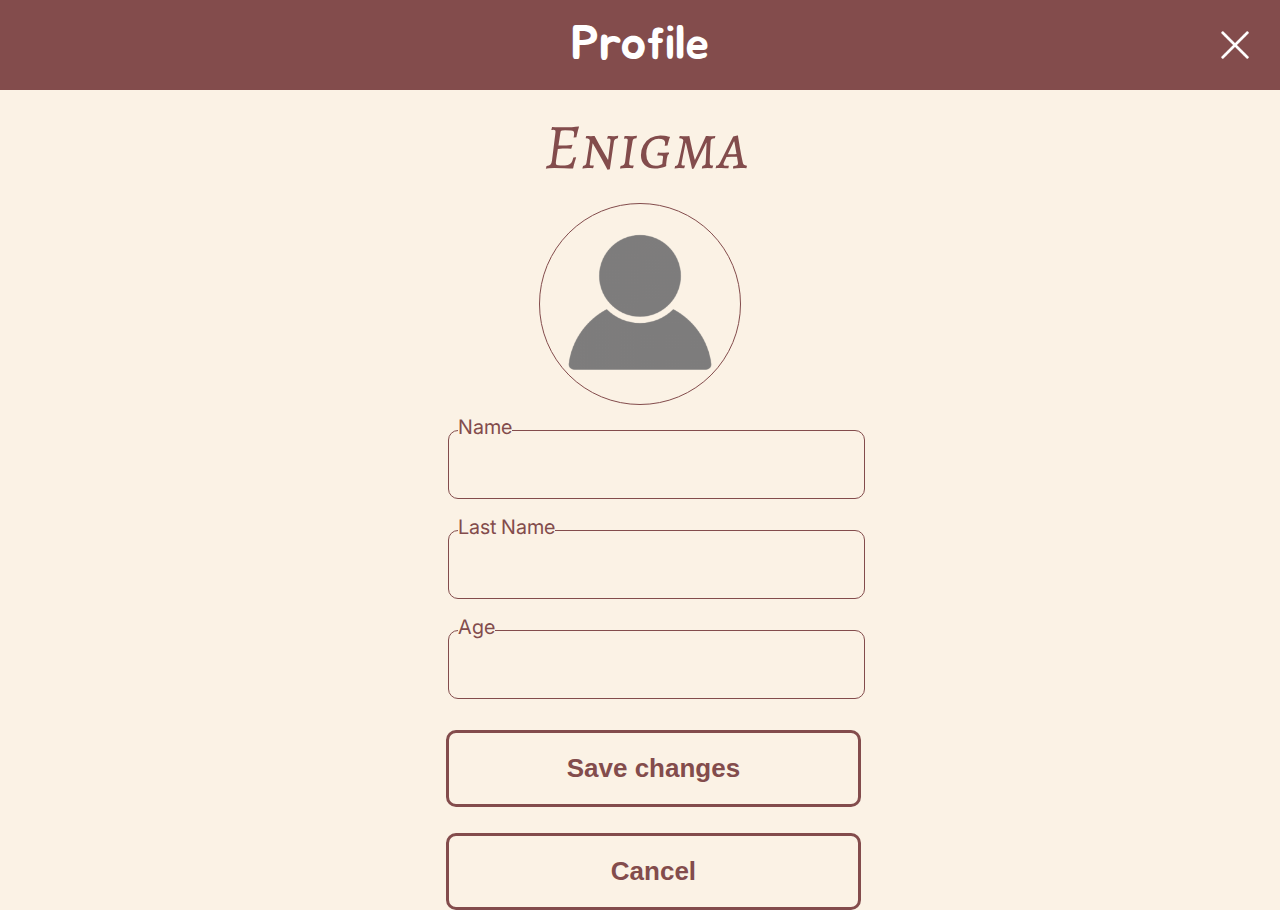
<file: Frontend/editprofile/editprofile.html>
<!DOCTYPE html>
<html lang="en">
<head>
    <meta charset="UTF-8">
    <meta name="viewport" content="width=device-width, initial-scale=1.0">
    <title>Edit profile</title>
    <link rel="preconnect" href="https://fonts.googleapis.com">
    <link rel="preconnect" href="https://fonts.gstatic.com" crossorigin>
    <link href="https://fonts.googleapis.com/css2?family=Inter&display=swap" rel="stylesheet">
    <link rel="preconnect" href="https://fonts.googleapis.com">
    <link rel="preconnect" href="https://fonts.gstatic.com" crossorigin>
    <link href="https://fonts.googleapis.com/css2?family=Jua&display=swap" rel="stylesheet">
    <link rel="preconnect" href="https://fonts.googleapis.com">
    <link rel="preconnect" href="https://fonts.gstatic.com" crossorigin>
    <link href="https://fonts.googleapis.com/css2?family=Alegreya+SC:ital,wght@0,400;0,500;0,700;0,800;0,900;1,400;1,500;1,700;1,800;1,900&display=swap" rel="stylesheet">
    <link rel="stylesheet" href="editprofile.css">
    <link rel="icon" href="../resources/icon.png">
</head>
<body>
    <div class="login_form">
        <div class="login_form_header">
            <div class="spacer"></div>
            <h3>Profile</h3>
            <div class="spacer"></div>
            <a class="crosslink_to_profile" href="../profile/profile.html"></a>
            <img src="../resources/white_cross.png" alt="">
        </div>
        <div class="login_form_bottom">
            <h1 class="logo">Enigma</h1>
            <div class="block_camera">
                <img id="profile_image" class="camera" src="../resources/profiles/profile_placeholder.png" alt="Profile Image">
                <input type="file" id="profile_image_input" style="display: none;">
            </div>
            <div class="user_overflow">
                <p class="user_info1">Name</p>
                <input type="text" class="user_name" id="name">
            </div>
            <div class="user_overflow">
                <p class="user_info1">Last Name</p>
                <input type="text" class="user_name" id="lastname">
            </div>
            <div class="user_overflow">
                <p class="user_info1">Age</p>
                <input type="text" class="user_name" id="age">
            </div>
            <button class="add_favorite_text" onclick="saveChanges()">Save changes</button>
            <button class="add_favorite_text" onclick="cancelChanges()">Cancel</button>
        </div>
    </div>

    <script>
        document.addEventListener('DOMContentLoaded', function() {
            const userId = localStorage.getItem('user_id');
            if (userId) {
                fetch(`/api/users/${userId}`)
                    .then(response => response.json())
                    .then(data => {
                        if (data.error) {
                            console.error('Error:', data.error);
                        } else {
                            document.getElementById('profile_image').src = `../resources/profiles/${data.profile_image}` || '../resources/profile_placeholder.png';
                            document.getElementById('name').value = data.name || '';
                            document.getElementById('lastname').value = data.lastname || '';
                            document.getElementById('age').value = data.age || '';
                        }
                    })
                    .catch(error => console.error('Error:', error));
            } else {
                console.error('User ID not found');
            }

            document.getElementById('profile_image').addEventListener('click', () => {
                document.getElementById('profile_image_input').click();
            });

            document.getElementById('profile_image_input').addEventListener('change', (event) => {
                const file = event.target.files[0];
                if (file) {
                    const reader = new FileReader();
                    reader.onload = function(e) {
                        document.getElementById('profile_image').src = e.target.result;
                    };
                    reader.readAsDataURL(file);
                }
            });
        });

        function saveChanges() {
            const userId = localStorage.getItem('user_id');
            const name = document.getElementById('name').value;
            const lastname = document.getElementById('lastname').value;
            const age = document.getElementById('age').value;
            const profileImage = document.getElementById('profile_image_input').files[0];

            const formData = new FormData();
            formData.append('name', name);
            formData.append('lastname', lastname);
            formData.append('age', age);
            if (profileImage) {
                formData.append('profile_image', profileImage);
            }

            fetch(`/api/users/${userId}`, {
                method: 'PUT',
                body: formData
            })
            .then(response => response.json())
            .then(data => {
                if (data.error) {
                    console.error('Error:', data.error);
                } else {
                    alert('Profile updated successfully');
                    window.location.href = '../profile/profile.html';
                }
            })
            .catch(error => console.error('Error:', error));
        }

        function cancelChanges() {
            window.location.href = '../profile/profile.html';
        }
    </script>
</body>
</html>
</file>
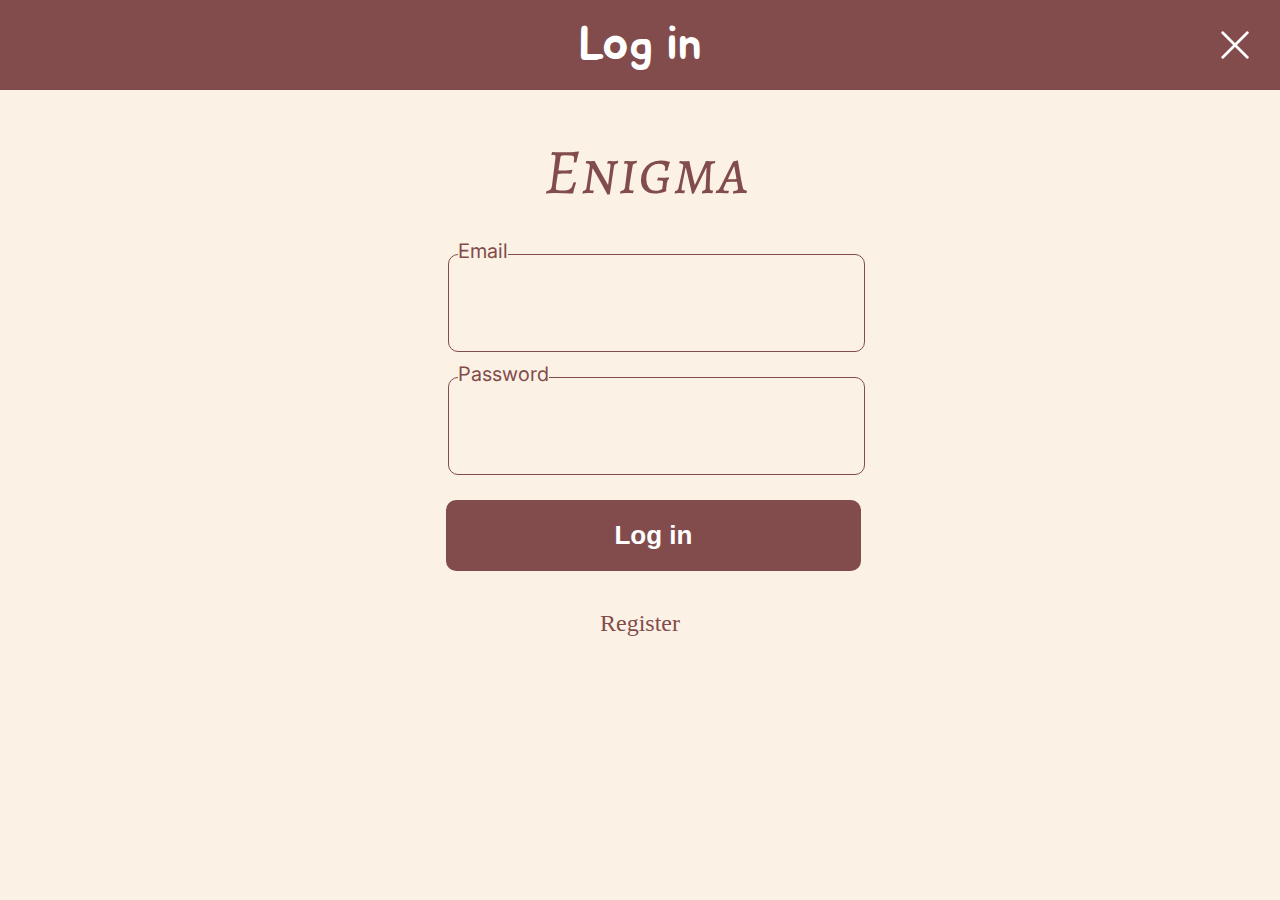
<file: Frontend/login/login.html>
<!DOCTYPE html>
<html lang="en">
<head>
    <meta charset="UTF-8">
    <meta name="viewport" content="width=device-width, initial-scale=1.0">
    <title>Login</title>
    <link rel="preconnect" href="https://fonts.googleapis.com">
    <link rel="preconnect" href="https://fonts.gstatic.com" crossorigin>
    <link href="https://fonts.googleapis.com/css2?family=Inter&display=swap" rel="stylesheet">

    <link rel="preconnect" href="https://fonts.googleapis.com">
    <link rel="preconnect" href="https://fonts.gstatic.com" crossorigin>
    <link href="https://fonts.googleapis.com/css2?family=Jua&display=swap" rel="stylesheet">

    <link rel="preconnect" href="https://fonts.googleapis.com">
    <link rel="preconnect" href="https://fonts.gstatic.com" crossorigin>
    <link href="https://fonts.googleapis.com/css2?family=Alegreya+SC:ital,wght@0,400;0,500;0,700;0,800;0,900;1,400;1,500;1,700;1,800;1,900&display=swap" rel="stylesheet">
    <link rel="stylesheet" href="login.css">
    <link rel="icon" href="../resources/icon.png">
</head>
<body>
    <div class="login_form">
        <div class="login_form_header">
            <div class="spacer"></div>
            <h3>Log in</h3>
            <div class="spacer"></div>
            <a class="crosslink_to_main" href="../homepage/main.html"></a>
            <img src="../resources/white_cross.png" alt="">
        </div>
        <div class="login_form_bottom">
            <h1 class="logo">Enigma</h1>
            <div class="user_overflow">
                <p class="user_info1">Email</p>
                <input type="email" class="user_name" id="email">
            </div>
            <div class="user_overflow">
                <p class="user_info1">Password</p>
                <input type="password" class="user_name" id="password">
            </div>
            <p id="login_error" class="error_message" style="color: red;"></p>
            <button class="add_favorite_text" onclick="loginUser()">Log in</button>
            <a href="../register/register.html">Register</a>
        </div>
    </div>

    <script>
    function loginUser() {
        const email = document.getElementById('email').value;
        const password = document.getElementById('password').value;

        fetch('/api/login', {
            method: 'POST',
            headers: {
                'Content-Type': 'application/json'
            },
            body: JSON.stringify({ email, password })
        })
        .then(response => response.json())
        .then(data => {
            if (data.error) {
                document.getElementById('login_error').innerText = 'Error: ' + data.error;
            } else {
                document.getElementById('login_error').innerText = '';
                alert('Success: ' + data.message);
                localStorage.setItem('user_id', data.user_id); // Store the user ID
                window.location.href = '../homepage/main.html';
            }
        })
        .catch(error => {
            document.getElementById('login_error').innerText = 'Error: ' + error;
            console.error('Error:', error);
        });
    }
</script>


</body>
</html>
</file>
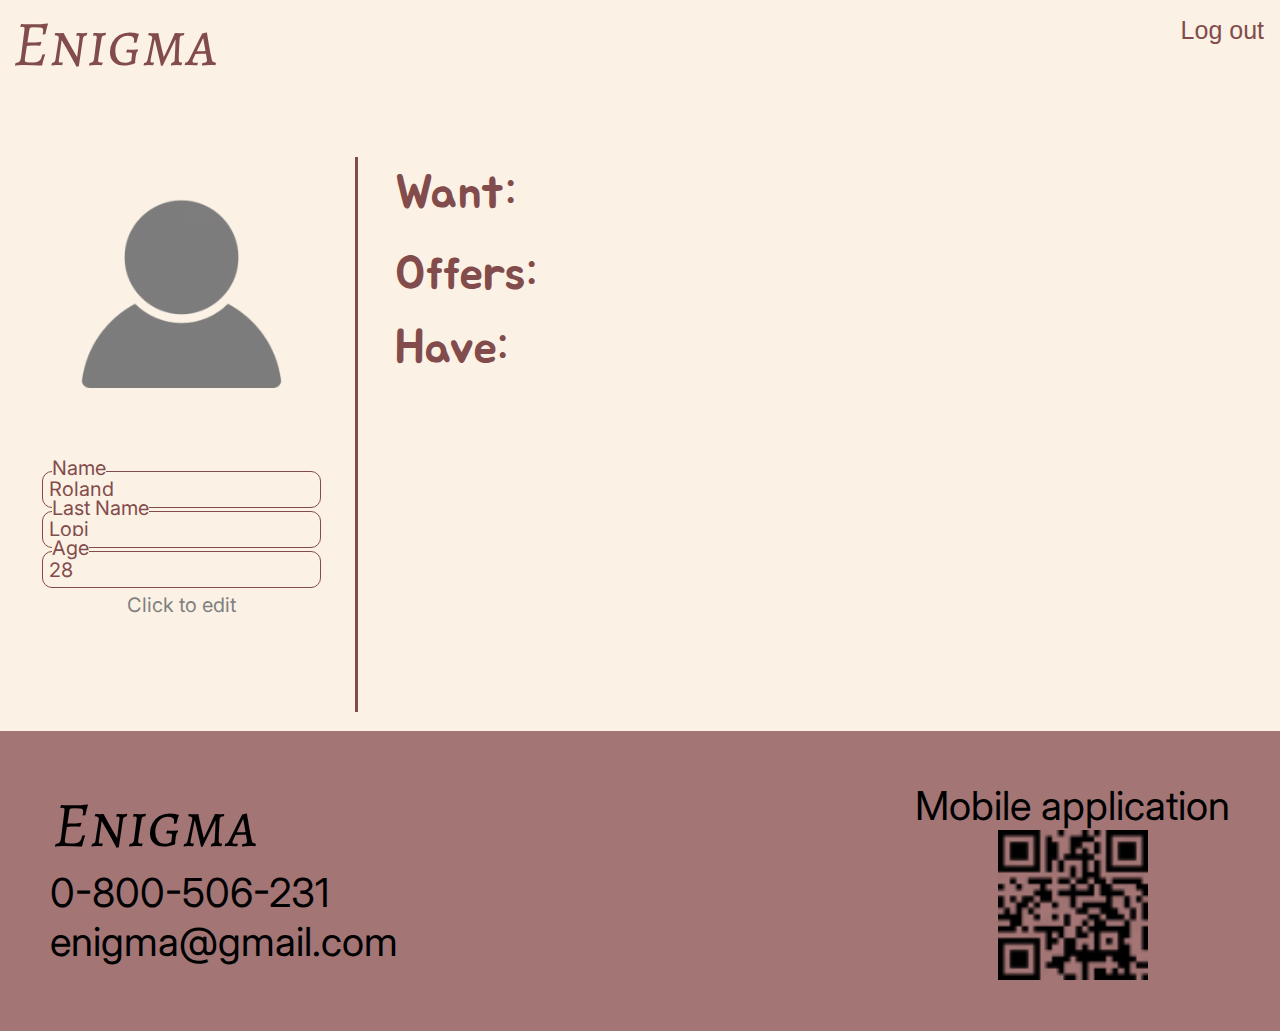
<file: Frontend/profile/profile.html>
<!DOCTYPE html>
<html lang="en">
<head>
    <meta charset="UTF-8">
    <meta name="viewport" content="width=device-width, initial-scale=1.0">
    <title>Profile</title>
    <link rel="preconnect" href="https://fonts.googleapis.com">
    <link rel="preconnect" href="https://fonts.gstatic.com" crossorigin>
    <link href="https://fonts.googleapis.com/css2?family=Inter&display=swap" rel="stylesheet">
    <link rel="preconnect" href="https://fonts.googleapis.com">
    <link rel="preconnect" href="https://fonts.gstatic.com" crossorigin>
    <link href="https://fonts.googleapis.com/css2?family=Jua&display=swap" rel="stylesheet">
    <link rel="preconnect" href="https://fonts.googleapis.com">
    <link rel="preconnect" href="https://fonts.gstatic.com" crossorigin>
    <link href="https://fonts.googleapis.com/css2?family=Alegreya+SC:ital,wght@0,400;0,500;0,700;0,800;0,900;1,400;1,500;1,700;1,800&display=swap" rel="stylesheet">
    <link rel="stylesheet" href="profile.css">
    <link rel="icon" href="../resources/icon.png">
</head>
<body class="container">
    <header class="blockheader">
        <a class="crosslink_to_main" href="../homepage/main.html"></a>
        <h1 class="logo">Enigma</h1>
        <div class="header_profile">
            <div class="header_profile_imges">
                <button class="logout_button" onclick="logoutUser()">Log out</button>
            </div>
        </div>
    </header>
    <div class="block_left">
        <img id="profile_image" src="../resources/profiles/profile_placeholder.png" alt="">
        <div class="user_overflow">
            <p class="user_info1">Name</p>
            <p class="user_name" id="profile_name">Roland</p>
        </div>
        <div class="user_overflow">
            <p class="user_info1">Last Name</p>
            <p class="user_name" id="profile_lastname">Lopi</p>
        </div>
        <div class="user_overflow">
            <p class="user_info1">Age</p>
            <p class="user_name" id="profile_age">28</p>
        </div>
        <div class="edit_button">
            <button>
                <a href="../editprofile/editprofile.html">
                    Click to edit
                </a>
            </button>
        </div>
    </div>
    <div class="block_right">
        <h3>Want:</h3>
        <div id="user_favorites" class="books_container"></div>
        <h3>Offers:</h3>
        <div id="user_offers" class="trades"></div>
        <h3>Have:</h3>
        <div id="user_books" class="books_container"></div>
    </div>
    <footer class="blockfooter">
        <div class="info">
            <h1 class="logo">Enigma</h1>
            <p>0-800-506-231</p>
            <p>enigma@gmail.com</p>
        </div>
        <div class="app">
            <p>Mobile application</p>
            <img src="../resources/QR-code.png" alt="">
        </div>
    </footer>
    <script>
        document.addEventListener('DOMContentLoaded', function() {
            const userId = localStorage.getItem('user_id');
            if (userId) {
                fetch(`/api/users/${userId}`)
                    .then(response => response.json())
                    .then(user => {
                        if (user.error) {
                            console.error('Error:', user.error);
                        } else {
                            console.log('User:', user);
                            document.getElementById('profile_image').src = `../resources/profiles/${user.profile_image}`;
                            document.getElementById('profile_name').innerText = user.name || '';
                            document.getElementById('profile_lastname').innerText = user.lastname || '';
                            document.getElementById('profile_age').innerText = user.age || '';
                        }
                    })
                    .catch(error => console.error('Error:', error));

                fetch(`/api/users/${userId}/library`)
                    .then(response => response.json())
                    .then(books => {
                        console.log('Books:', books);
                        const userBooksDiv = document.getElementById('user_books');
                        books.forEach(book => {
                            const bookDiv = document.createElement('div');
                            bookDiv.className = 'book_item';
                            bookDiv.innerHTML = `
                                <img class="book_img" src="../resources/books/${book.logo}" alt="${book.title}" onclick="redirectToBookPage(${book.book_id})">
                                <p>${book.title}</p>
                                <p>${book.author}</p>
                            `;
                            userBooksDiv.appendChild(bookDiv);
                        });
                    })
                    .catch(error => console.error('Error:', error));

                fetch(`/api/users/${userId}/favorites`)
                    .then(response => response.json())
                    .then(favorites => {
                        console.log('Favorites:', favorites);
                        const userFavoritesDiv = document.getElementById('user_favorites');
                        favorites.forEach(book => {
                            const bookDiv = document.createElement('div');
                            bookDiv.className = 'book_item';
                            bookDiv.innerHTML = `
                                <img class="book_img" src="../resources/books/${book.logo}" alt="${book.title}" onclick="redirectToBookPage(${book.book_id})">
                                <p>${book.title}</p>
                                <p>${book.author}</p>
                            `;
                            userFavoritesDiv.appendChild(bookDiv);
                        });
                    })
                    .catch(error => console.error('Error:', error));

                fetch(`/api/users/${userId}/active_offers`)
                    .then(response => response.json())
                    .then(offers => {
                        console.log('Offers:', offers);
                        const userOffersDiv = document.getElementById('user_offers');
                        offers.forEach(offer => {
                            const offerDiv = document.createElement('div');
                            offerDiv.className = 'trade';
                            offerDiv.innerHTML = `
                                <div class="trader">
                                <div class="trader_left">
                                    <img class="profile_img" src="/resources/profiles/${offer.user_profile_image}" alt="">
                                    <p class="trader_p">${offer.user_name}</p>
                                </div>
                                ${offer.user_id_offer === parseInt(userId) ? `<button class="close-trade" exchange_id="${offer.exchange_id}">cancel trade</button>` : ''}
                                ${(offer.user_id_offer === parseInt(userId) && offer.user_id_reply) ? `<button class="accept-trade" exchange_id="${offer.exchange_id}">accept trade</button>` : ''}
                                ${offer.user_id_reply ?
                                `<div class="trader_left">
                                    <img class="profile_img" src="/resources/profiles/${offer.user_profile_image_reply}" alt="">
                                    <p class="trader_p">${offer.user_name_reply}</p>
                                </div>` : ``}
                            </div>
                            <div class="trade_book">
                                <img class="book" src="/resources/books/${offer.book_offered_logo}" alt="" onclick="redirectToBookPage(${offer.book_id_offer})">
                                <div class="trade_bookdescription">
                                    <div>
                                        <p>"${offer.book_offered_title}"</p>
                                        <p>${offer.book_offered_author}</p>
                                    </div>
                                        <p>${offer.comment_offer}</p>
                                </div>
                                <img class="trade_arrow" src="/resources/arrow_trade.png" alt="">
                                <div class="trade_book_choose">
                                  ${offer.user_id_reply ?
                                    `<img class="book" src="/resources/books/${offer.book_reply_logo}" alt="" onclick="redirectToBookPage(${offer.book_id_offer})">
                                      <div class="trade_bookdescription">
                                        <div>
                                          <p>"${offer.book_reply_title}"</p>
                                          <p>${offer.book_reply_author}</p>
                                        </div>
                                        <p>${offer.comment_reply}</p>
                                      </div>` :
                                    (offer.user_id_offer === parseInt(userId) ? `<p>Waiting on response</p>` :
                                      `<a class="crosslink_to_chooseboook" href="../choosebook/choosebook.html"></a>
                                      <img class="trade_book_choose_magnyfyingglass" src="../resources/magnyfying_glass.png" alt="">
                                      <p>Choose your book</p>`
                                    )
                                  }
                                </div>
                        `;
                            userOffersDiv.appendChild(offerDiv);
                        });

                        document.querySelectorAll('.close-trade').forEach(button => {
                            button.addEventListener('click', function() {
                                const tradeId = this.getAttribute('exchange_id');
                                fetch(`/api/trades/${tradeId}`, {
                                    method: 'DELETE',
                                    headers: {
                                        'Content-Type': 'application/json'
                                    }
                                })
                                .then(response => response.json())
                                .then(data => {
                                    if (data.success) {
                                        this.closest('.trade').remove();
                                    } else {
                                        console.error('Error:', data.error);
                                    }
                                })
                                .catch(error => console.error('Error:', error));
                            });
                        });

                        // Add event listener for accept-trade button
                        document.querySelectorAll('.accept-trade').forEach(button => {
                            button.addEventListener('click', function() {
                                const tradeId = this.getAttribute('exchange_id');
                                fetch(`/api/trades/${tradeId}/accept`, {
                                    method: 'POST',
                                    headers: {
                                        'Content-Type': 'application/json'
                                    }
                                })
                                .then(response => response.json())
                                .then(data => {
                                    if (data.success) {
                                        alert('Trade accepted and books swapped successfully.');
                                        location.reload();  // Reload the page to reflect changes
                                    } else {
                                        console.error('Error:', data.error);
                                        alert(`Error: ${data.error}`);
                                    }
                                })
                                .catch(error => console.error('Error:', error));
                            });
                        });
                    })
                    .catch(error => console.error('Error:', error));

            } else {
                console.error('User ID not found');
            }
        });

        function redirectToBookPage(bookId) {
            window.location.href = `/bookpage/bookpage.html?book_id=${bookId}`;
        }

        function redirectToBookPage(bookId) {
            window.location.href = `/bookpage/bookpage.html?book_id=${bookId}`;
        }

        function logoutUser() {
            fetch('/api/logout', {
                method: 'POST',
                headers: {
                    'Content-Type': 'application/json'
                }
            })
            .then(response => response.json())
            .then(data => {
                alert(data.message);
                localStorage.removeItem('user_id');
                window.location.href = '../login/login.html';
            })
            .catch(error => console.error('Error:', error));
        }
    </script>
</body>
</html>
</file>
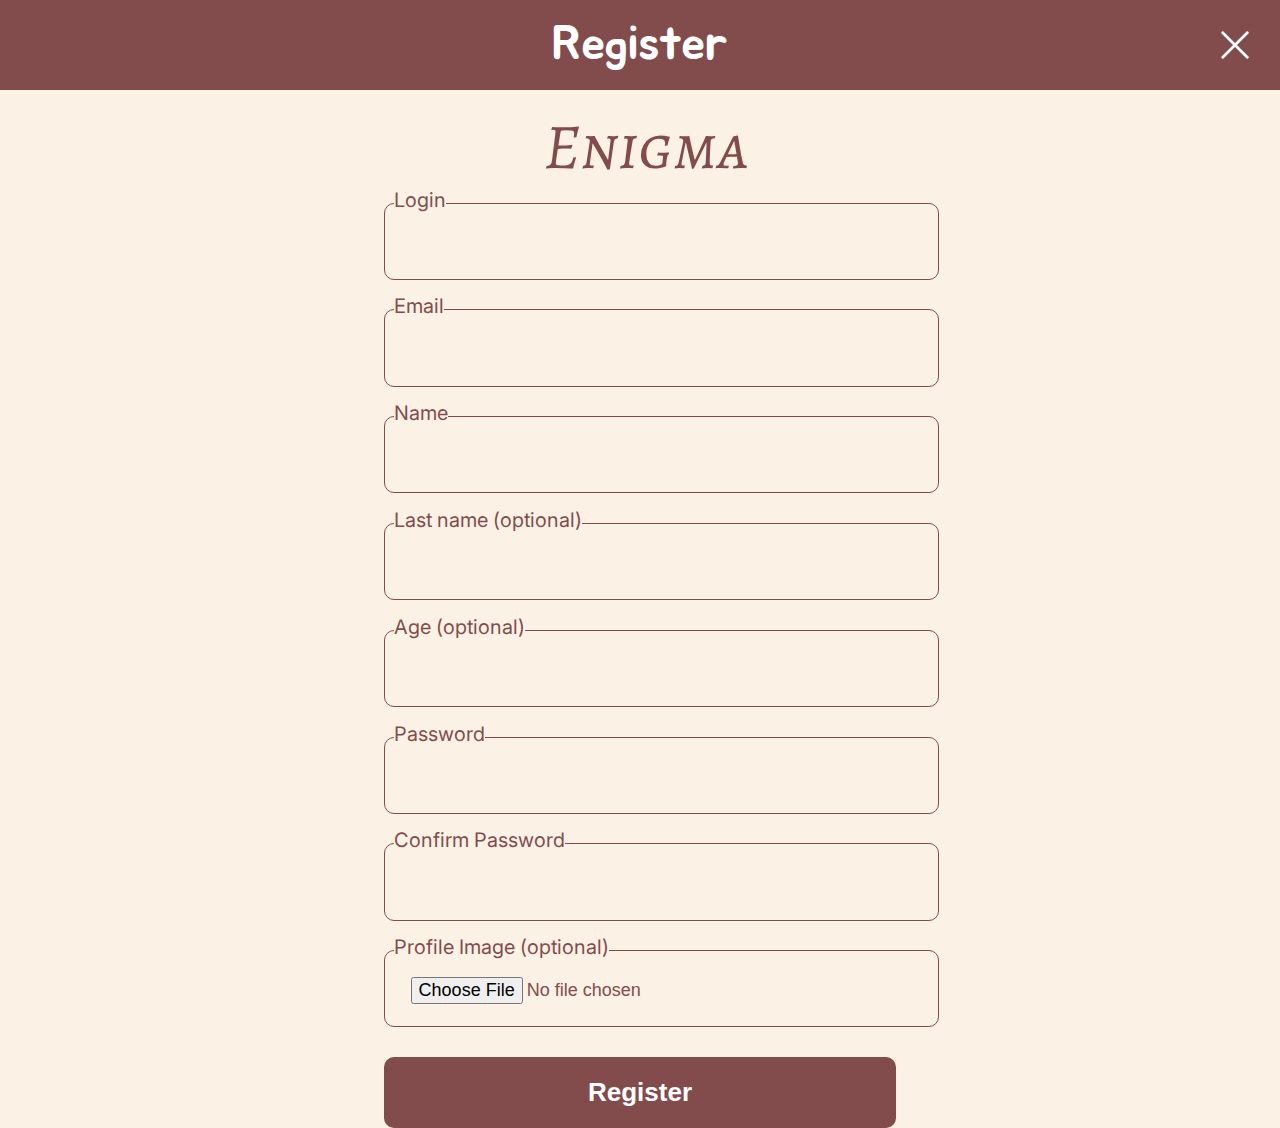
<file: Frontend/register/register.html>
<!DOCTYPE html>
<html lang="en">
<head>
    <meta charset="UTF-8">
    <meta name="viewport" content="width=device-width, initial-scale=1.0">
    <title>Register</title>
    <link rel="preconnect" href="https://fonts.googleapis.com">
    <link rel="preconnect" href="https://fonts.gstatic.com" crossorigin>
    <link href="https://fonts.googleapis.com/css2?family=Inter&display=swap" rel="stylesheet">

    <link rel="preconnect" href="https://fonts.googleapis.com">
    <link rel="preconnect" href="https://fonts.gstatic.com" crossorigin>
    <link href="https://fonts.googleapis.com/css2?family=Jua&display=swap" rel="stylesheet">

    <link rel="preconnect" href="https://fonts.googleapis.com">
    <link rel="preconnect" href="https://fonts.gstatic.com" crossorigin>
    <link href="https://fonts.googleapis.com/css2?family=Alegreya+SC:ital,wght@0,400;0,500;0,700;0,800;0,900;1,400;1,500;1,700;1,800;1,900&display=swap" rel="stylesheet">
    <link rel="stylesheet" href="register.css">
    <link rel="icon" href="../resources/icon.png">
</head>
<body>
    <div class="login_form">
        <div class="login_form_header">
            <div class="spacer"></div>
            <h3>Register</h3>
            <div class="spacer"></div>
            <a class="crosslink_to_login" href="../homepage/main.html"></a>
            <img src="../resources/white_cross.png" alt="">
        </div>
        <div class="login_form_bottom">
            <h1 class="logo">Enigma</h1>
            <form id="registerForm" enctype="multipart/form-data">
                <div class="user_overflow">
                    <p class="user_info1">Login</p>
                    <input type="text" class="user_name" id="login" name="login" required>
                </div>
                <div class="user_overflow">
                    <p class="user_info1">Email</p>
                    <input type="email" class="user_name" id="email" name="email" required>
                </div>
                <div class="user_overflow">
                    <p class="user_info1">Name</p>
                    <input type="text" class="user_name" id="name" name="name" required>
                </div>
                <div class="user_overflow">
                    <p class="user_info1">Last name (optional)</p>
                    <input type="text" class="user_name" id="lastname" name="lastname">
                </div>
                <div class="user_overflow">
                    <p class="user_info1">Age (optional)</p>
                    <input type="number" class="user_name" id="age" name="age">
                </div>
                <div class="user_overflow">
                    <p class="user_info1">Password</p>
                    <input type="password" class="user_name" id="password" name="password" required>
                </div>
                <div class="user_overflow">
                    <p class="user_info1">Confirm Password</p>
                    <input type="password" class="user_name" id="confirm_password" name="confirm_password" required>
                </div>
                <div class="user_overflow">
                    <p class="user_info1">Profile Image (optional)</p>
                    <input type="file" class="user_name" id="profile_image" name="profile_image" accept="image/*">
                </div>
                <p id="register_error" class="error_message"></p>
                <button type="button" class="add_favorite_text" onclick="registerUser()">Register</button>
            </form>
        </div>
    </div>

    <script>
        function registerUser() {
            const form = document.getElementById('registerForm');
            const formData = new FormData(form);

            fetch('/api/register', {
                method: 'POST',
                body: formData
            })
            .then(response => response.json())
            .then(data => {
                if (data.error) {
                    document.getElementById('register_error').innerText = 'Error: ' + data.error;
                } else {
                    document.getElementById('register_error').innerText = '';
                    alert('Success: ' + data.message);
                    // Redirect to the login page after successful registration
                    window.location.href = '../login/login.html';
                }
            })
            .catch(error => {
                document.getElementById('register_error').innerText = 'Error: ' + error;
                console.error('Error:', error);
            });
        }
    </script>
</body>
</html>
</file>
<file: Frontend/editprofile/editprofile.css>
body {
    margin: 0;
    background-color: #FBF2E5;
    color: #834C4C;
    height: 100vh;
}

.logo {
    margin: 0;
    font-family: "Alegreya SC", serif;
    font-weight: 400;
    font-style: italic; 
    font-size: 64px;
    padding-left: 1%;
    margin-top: 1%;
    margin-bottom: 1%; 
}

h2 {
    font-size: 64px;
    margin: 0;
}

h3 {
    font-size: 48px;
    margin: 0;
    padding: 1%;
}

h2, h3{
    font-family: "Jua", sans-serif;
    font-weight: 400;
    font-style: normal;
}

p {
    font-family: "Inter", sans-serif;
    font-optical-sizing: auto;
    font-weight: 400;
    font-style: normal;
    font-variation-settings:
    "slnt" 0;
    font-size: 20px;
    margin: 0;
}
.login_form {
    height: 100%;
}
.login_form_header {
    position: relative;
    background-color: #834C4C;
    color: white;
    display: flex;
    justify-content: space-between;
    align-items: center;
    height: 10%;
}

.login_form_header h3 {
    position: absolute;
    left: 50%;
    transform: translateX(-50%);
}

.login_form_header img {
    width: 2%;
    align-self: center;
    padding-right: 2%;
    cursor: pointer;
}

.user_name {
    border: 1px solid #834C4C;
    padding: 5%;
    border-radius: 10px;
    background-color: transparent;
    font-size: large;
    height: 80%;
    width: 98%;
}
.user_overflow {
    position: relative;
    width: 20%;
    height: 5%;
    margin-bottom: 3%;
}
.user_info1 {
    position: absolute;
    top: -15px;
    left: 10px;
    background-color: #FBF2E5;
}

.crosslink_to_profile {
    display: block;
    position: absolute;
    right: 0;
    top: 0;
    width: 70px;
    height: 70px;
}

.login_form_bottom {
    display: flex;
    flex-direction: column;
    align-items: center;
    height: 80%;

}

.add_favorite_text {
    background-color: #FBF2E5;
    border-radius: 10px;
    color: #834C4C;
    padding: 20px;
    border: 0;
    font-size: 26px;
    font-weight: bold;
    cursor: pointer;
    width: 21.5%;
    margin-left: 1.7%;
    margin-bottom: 10px;
    border: 3px solid #834C4C;
}
.add_favorite_text:hover {
    color: #FBF2E5;
    background-color: #834C4C;
}
.login_form_bottom a {
    margin-top: 1%;
    color: #834C4C;
    text-decoration: none;
    font-size: x-large
}


.block_camera {
    width: 200px;
    height: 200px;
    border: 1px solid #834C4C;
    border-radius: 50%;
    display: flex;
    justify-content: center;
    align-items: center;
    cursor: pointer;
    margin-bottom: 2%;
}

.camera {
    width: 80%;
    height: 90%;
    border-radius: 10%; /* Ensure the image itself is circular */
}

#profile_image {
    border-radius: 50%;
    width: 100%;
    height: auto;
}

@media screen and (max-width: 1300px) {
    .user_overflow {
        width: 30%;
        margin-bottom: 5%;
    }

    .login_form_header img {
        width: 3%;
    }

    .add_favorite_text {        
        font-size: 26px;
        width: 32.4%;
        margin-left: 2.1%;        
        margin-bottom: 2%;
    }
    .crosslink_to_login {
        display: block;
        position: absolute;
        right: 0;
        top: 0;
        width: 50px;
        height: 50px;
    }
    
}

@media screen and (max-width: 700px) {
    .user_overflow {
        width: 50%;
        margin-bottom: 8%;
    }

    .login_form_header img {
        width: 6%;
    }

    .add_favorite_text {        
        font-size: 20px;
        width: 53.5%;
        margin-left: 4%;        
        margin-bottom: 2%;
    }
    .crosslink_to_login {
        display: block;
        position: absolute;
        right: 0;
        top: 0;
        width: 30px;
        height: 30px;
    }
    .block_camera {
        width: 100px;
        height: 100px;
        border: 1px solid #834C4C;
        border-radius: 50%;
        display: flex;
        justify-content: center;
        align-items: center;
        cursor: pointer;
        margin-bottom: 2%;
    }
    
    .camera {
        width: 80%;
        height: 90%;
        border-radius: 10%; /* Ensure the image itself is circular */
    }
}
</file>
<file: Frontend/login/login.css>
body {
    margin: 0;
    background-color: #FBF2E5;
    color: #834C4C;
    height: 100vh;
}

.logo {
    margin: 0;
    font-family: "Alegreya SC", serif;
    font-weight: 400;
    font-style: italic; 
    font-size: 64px;
    padding-left: 1%;
    margin-top: 3%;
    margin-bottom: 3%; 
}

h2 {
    font-size: 64px;
    margin: 0;
}

h3 {
    font-size: 48px;
    margin: 0;
    padding: 1%;
}

h2, h3{
    font-family: "Jua", sans-serif;
    font-weight: 400;
    font-style: normal;
}

p {
    font-family: "Inter", sans-serif;
    font-optical-sizing: auto;
    font-weight: 400;
    font-style: normal;
    font-variation-settings:
    "slnt" 0;
    font-size: 20px;
    margin: 0;
}
.login_form {
    height: 100%;
}
.login_form_header {
    position: relative;
    background-color: #834C4C;
    color: white;
    display: flex;
    justify-content: space-between;
    align-items: center;
    height: 10%;
}

.login_form_header h3 {
    position: absolute;
    left: 50%;
    transform: translateX(-50%);
}

.login_form_header img {
    width: 2%;
    align-self: center;
    padding-right: 2%;
}

.user_name {
    border: 1px solid #834C4C;
    padding: 5%;
    border-radius: 10px;
    background-color: transparent;
    font-size: large;
    height: 80%;
    width: 98%;
}
.user_overflow {
    position: relative;
    width: 20%;
    height: 10%;
    margin-bottom: 3%;
}
.user_info1 {
    position: absolute;
    top: -15px;
    left: 10px;
    background-color: #FBF2E5;
}


.crosslink_to_main {
    display: block;
    position: absolute;
    right: 15px;
    top: 5px;
    width: 50px;
    height: 50px;
}
.login_form_bottom {
    display: flex;
    flex-direction: column;
    align-items: center;
    height: 80%;
}

.add_favorite_text {
    background-color: #834C4C;
    border-radius: 10px;
    color: white;
    padding: 20px;
    border: 0;
    font-size: 26px;
    font-weight: bold;
    cursor: pointer;
    width: 21.5%;
    margin-left: 1.7%;
}

.login_form_bottom a {
    margin-top: 1%;
    color: inherit;
    text-decoration: none;
    font-size: x-large;
}

@media screen and (max-width: 1300px) {
    .user_overflow {
        width: 30%;
        margin-bottom: 4%;
    }

    .login_form_header img {
        width: 3%;
    }

    .add_favorite_text {        
        font-size: 26px;
        width: 32.4%;
        margin-left: 2.1%;        
        margin-bottom: 2%;
    }

}

@media screen and (max-width: 700px) {
    .user_overflow {
        width: 50%;
        margin-bottom: 7%;
    }

    .login_form_header img {
        width: 6%;
    }

    .add_favorite_text {        
        font-size: 20px;
        width: 53.5%;
        margin-left: 4%;        
        margin-bottom: 2%;
    }
    .crosslink_to_main {
        display: block;
        position: absolute;
        right: 10px;
        top: 15px;
        width: 30px;
        height: 30px;
    }
}
</file>
<file: Frontend/profile/profile.css>
/*static +- */
.container {
    display: grid;
    grid-template: 150px 1fr 300px / 2fr 4fr 1fr;
}

.blockheader {
    position: relative;
    grid-area: 1 / 1 / 2 / 4;
    margin: 0;
    display: flex;
    justify-content: space-between;
    box-sizing: border-box; 
}

.block_left {
    grid-area: 2 / 1 / 3 / 2;
    border-right: 3px solid #834C4C;
    margin: 2%;
    margin-bottom: 5%;
    display: flex;
    align-items: center;
    flex-direction: column;
}

.block_right {
    grid-area: 2 / 2 / 3 / 3;
    padding-left: 4%;
    margin-bottom: 2%;
    height: 100%;
}

.blockfooter {
    grid-area: 3 / 1 / 4 / 4;
    background-color: #a37575;
    color: black;
    display: flex;
    justify-content: space-between;
    padding: 50px;
}

body {
    margin: 0;
    background-color: #FBF2E5;
    color: #834C4C;
}

.logo {
    margin: 0;
    font-family: "Alegreya SC", serif;
    font-weight: 400;
    font-style: italic; 
    font-size: 64px;
    padding-left: 1%; 
}
a {
    text-decoration: none;
    color: grey;
}
h2 {
    font-size: 64px;
    margin: 0;
}

h3 {
    font-size: 48px;
}

h2, h3{
    font-family: "Jua", sans-serif;
    font-weight: 400;
    font-style: normal;
}

p {
    font-family: "Inter", sans-serif;
    font-optical-sizing: auto;
    font-weight: 400;
    font-style: normal;
    font-variation-settings:
    "slnt" 0;
    font-size: 20px;
    margin: 0;
}

footer p {
    font-family: "Inter", sans-serif;
    font-optical-sizing: auto;
    font-weight: 400;
    font-style: normal;
    font-variation-settings:
    "slnt" 0;
    font-size: 40px;
    margin: 0;
}

.app {
    display: flex;
    flex-direction: column;
}
.app img {
    width: 150px;
    height: 150px;
    align-self: center;
}

.bell {
    height: 30px;
    width: 30px;
}
.profile_img {
    height: 70px;
    width: 70px;
    border-radius: 50%;
    padding-left: 15px;
}

.header_profile {
    display: flex;
    flex-direction: column;
}
.header_profile p {
    align-self: flex-end;
}
.header_profile_imges {
    padding: 10px;
    font-size: 32px;
}

/*--------------------------------------------------------------------------------*/

.block_left img {
    width: 80%;
    margin-bottom: 10%;
}

/*overflow*/
.user_name {
    border: 1px solid #834C4C;
    padding: 2%;
    border-radius: 10px;
}
.user_overflow {
    position: relative;
    width: 80%;
    height: 1%;
    margin-bottom: 10%;
}
.user_info1 {
    position: absolute;
    top: -15px;
    left: 10px;
    background-color: #FBF2E5;
}
/*--------------------------------------*/

.edit_button {
    display: flex;
    justify-content: center;
}
.edit_button img {
    width: 7%;
    height: auto;
    cursor: pointer;
}
.edit_button button {
    background-color: #FBF2E5;
    color: grey;
    border: 0;
    cursor: pointer;
    font-family: "Inter", sans-serif;
    font-optical-sizing: auto;
    font-weight: 400;
    font-style: normal;
    font-variation-settings:
    "slnt" 0;
    font-size: 20px;
    margin: 0;
    align-self: flex-start;
}

.logout_button {
    background-color: transparent;
    border: none;
    color: #834C4C;
    cursor: pointer;
    font-size: 25px;
}

/*---------------------------------*/

.book_item {
    height: 100%;
    align-self: center;
    border-radius: 10px;
    border: 2px solid #834C4C;
    display: flex;
    flex-direction: column;
    align-items: center;
    justify-content: space-around;
    text-align: center;
    width: 28%;
    margin-bottom: 3%;
}

.block_right h3 {
    margin-bottom: 1%;
    margin-top: 2%;
}
.book_img {
    padding-top: 3%;
    width: 60%;
    height: 50%;
}

/*trade*/
.trader {
    display: flex;
    flex-direction: row;
    align-items: center;
    justify-content: space-between;
    background-color: #834C4C;
    color: white;
    padding: 1%;
    border-radius: 10px 10px 0 0;
}
.trader_left {
    display: flex;
    align-items: center;
}
.trader_left img {
    padding-right: 15px;
}
.arrow {
    justify-self: end;
}

.trade {
    margin-top: 1%;
    margin-bottom: 3%;
    height: 25%;
}

.book {
    height: 300px;
    width: 200px;
    align-self: center;
}
.trade_arrow {
    height: 170px;
    width: 170px;
    align-self: center;
}
.trade_book_choose {
    height: 300px;
    width: 200px;
    align-self: center;
    border-radius: 10px;
    border: 2px solid #834C4C;
    display: flex;
    flex-direction: column;
    align-items: center;
    justify-content: space-around;
}

.trade_book_choose_magnyfyingglass {
    max-width: 80%;
}
.trade_book_choose p {
    text-align: center;
}

.trade_book {
    display: flex;
    justify-content: space-around;
    padding: 1%;
    border: 3px solid #834C4C;
    border-radius: 0 0 10px 10px;
    
}
.trade_bookdescription {
    display: flex;
    flex-direction: column;
    justify-content: space-around;
    margin-left: 2%;
}
/*-------------------------------------------*/
.crosslink_to_main {
    display: block;
    position: absolute;
    left: 0;
    top: 0;
    height: 70px;
    width: 230px;
}
.books_container {
    display: flex;
    justify-content: space-between;
    flex-wrap: wrap;

    margin-right: 3%;
}
.close-trade {
    background-color: inherit;
    border: 0;
    color: white;
    cursor: pointer;
    border-radius: 5%;
    font-size: 30px;
}
.trader_p {
    font-size: 25px;
}
.close-trade:hover {
    background-color: #6c3e3e;
    transition: 0.5s;
}
.accept-trade {
    background-color: inherit;
    border: 0;
    color: white;
    cursor: pointer;
    border-radius: 5%;
    font-size: 30px;
}
.accept-trade:hover {
    background-color: #6c3e3e;
    transition: 0.5s;
}
.trade_book_choose .book {
    height: 200px;
    width: 150px;
}
/* media queries */
@media screen and (max-width: 1100px) {   
    .container {
        grid-template: 50px 1000px 1fr 200px / 2fr 4fr 1fr;
    }
    .blockheader {
        grid-area: 1 / 1 / 2 / 4;
    }
    
    .block_left {
        grid-area: 2 / 1 / 3 / 4;  
        border: 0;
        margin-bottom: 0;
    }
    
    .block_right {
        grid-area: 3 / 1 / 4 / 4;
    }
    
    .blockfooter {
        grid-area: 4 / 1 / 5 / 4;       
    }

    .block_left img {
        width: 50%;
        margin-bottom: 10%;
    }

    .user_overflow {
        width: 80%;
        height: 3%;
        margin-bottom: 9%;
    }

    
    
    h3 {
        font-size: 30px;
    }

    .book_item p {
        font-size: 15px;
    }

    .trade_book img {
        max-width: 30%;
        height: 100%;
    }

    .trade_arrow {
        display: none;
    }
    
     
    .trade_bookdescription p {
        font-size: 15px;
    }    

    .trade_book_choose p {
        font-size: 15px;
        padding: 5%;
    }

    .trade_book_choose_magnyfyingglass {
        max-width: 50%;
        height: 100%;
    }
    .trade {
        height: 25%;
        margin-right: 3%;
    }
    .trade_book {
        height: 70%;
    }
    .trade_book_choose {
        height: 100%;
        width: 20%;

    }
    .book {
        width: 20%;
    }
    .trade_book_choose .book {
        height: 150px;
        width: 150px;
        max-width: 70%;
        margin-top: 1%;
    }
    .edit_button {
        height: 4%;
    }
    .edit_button img {
        width: 5%;
        height: auto;
        margin: 0;
    }
    .logo {
        font-size: 32px;
    }
    .profileU {
        font-size: 16px;
    }
    .bell {
        height: 15px;
        width: 15px;
    }
    .profile_img {
        height: 35px;
        width: 35px;
    }
    footer p {
        font-size: 20px;
    }  
    .app img {
        height: 75px;
        width: 75px;
    } 
    .crosslink_to_main {
        display: block;
        position: absolute;
        left: 0;
        top: 0;
        height: 35px;
        width: 110px;
    }    

    .header_profile_imges {
        padding-top: 0;
    }
    .close-trade {
        background-color: inherit;
        border: 0;
        color: white;
        cursor: pointer;
        border-radius: 5%;
        font-size: 20px;
    }
    .trader_p {
        font-size: 15px;
    }

    .close-trade, .accept-trade {
        font-size: 15px;
    }
}

@media screen and (max-width: 900px) {  
    .container {
        grid-template: 50px 800px 1fr 200px / 2fr 4fr 1fr;
    }
}
@media screen and (max-width: 750px) {
    .trade_book_choose .book {
        height: 130px;
        width: 150px;
        max-width: 70%;
        margin-top: 1%;
    }
} 
@media screen and (max-width: 700px) {  
    .container {
        grid-template: 50px 650px 1fr 200px / 2fr 4fr 1fr;
    }
}
@media screen and (max-width: 650px) {
    .trade_book_choose .book {
        height: 100px;
        width: 150px;
        max-width: 70%;
        margin-top: 1%;
    }
} 
@media screen and (max-width: 500px) { 
    .container {
        grid-template: 50px 500px 1fr 200px / 2fr 4fr 1fr;
    } 
    .user_overflow {
        margin-bottom: 11%;
    }
    .edit_button {
        height: 100%;
    }

    .info {
        align-self: center;
    }
    .app img {
        width: 75px;
        height: 75px;
        align-self: center;
    }
    .trade {
        height: 25%;
    }
    .book_item p {
        font-size: 10px;
    }
    .trade_book_choose p {
        font-size: 10px;
        padding: 5%;
    }
    .app p {
        text-align: center;
    }
    .edit_button img {
        width: 10%;
        height: 50%;
    }
}
</file>
<file: Frontend/register/register.css>
body {
    margin: 0;
    background-color: #FBF2E5;
    color: #834C4C;
    height: 100vh;
}

.logo {
    margin: 0;
    font-family: "Alegreya SC", serif;
    font-weight: 400;
    font-style: italic; 
    font-size: 64px;
    padding-left: 1%;
    margin-top: 1%;
    margin-bottom: 1%; 
}

h2 {
    font-size: 64px;
    margin: 0;
}

h3 {
    font-size: 48px;
    margin: 0;
    padding: 1%;
}

h2, h3{
    font-family: "Jua", sans-serif;
    font-weight: 400;
    font-style: normal;
}

p {
    font-family: "Inter", sans-serif;
    font-optical-sizing: auto;
    font-weight: 400;
    font-style: normal;
    font-variation-settings:
    "slnt" 0;
    font-size: 20px;
    margin: 0;
}
.login_form {
    height: 100%;
}

.login_form_header {
    position: relative;
    background-color: #834C4C;
    color: white;
    display: flex;
    justify-content: space-between;
    align-items: center;
    height: 10%;
}

.login_form_header h3 {
    position: absolute;
    left: 50%;
    transform: translateX(-50%);
}

.login_form_header img {
    width: 2%;
    align-self: center;
    padding-right: 2%;
}

#registerForm {
    align-self: center;
    width: 30%;
    display: flex;    
    flex-wrap: wrap;
}

.user_name {
    border: 1px solid #834C4C;
    padding: 5%;
    border-radius: 10px;
    background-color: transparent;
    font-size: large;
    height: 80%;
    width: 98%;
}
.user_overflow {
    position: relative;
    width: 100%;
    margin-bottom: 15%;
    height: 30px;
}
.user_info1 {
    position: absolute;
    top: -15px;
    left: 10px;
    background-color: #FBF2E5;
}

.crosslink_to_login {
    display: block;
    position: absolute;
    right: 15px;
    top: 5px;
    width: 50px;
    height: 50px;
}

.login_form_bottom {
    display: flex;
    flex-direction: column;
    align-items: center;
    height: 80%;
}

.add_favorite_text {
    background-color: #834C4C;
    border-radius: 10px;
    color: white;
    padding: 20px;
    border: 0;
    font-size: 26px;
    font-weight: bold;
    cursor: pointer;    
    width: 100%;    
}

.login_form_bottom a {
    margin-top: 1%;
    color: #834C4C;
    text-decoration: none;
    font-size: x-large
}

@media screen and (max-width: 1300px) {
    #registerForm {
        width: 40%;
    }

    .login_form_header img {
        width: 3%;
    }

    .add_favorite_text {        
        font-size: 26px;
    }
    
}

@media screen and (max-width: 700px) {
    #registerForm {
        width: 70%;
    }

    .login_form_header img {
        width: 6%;
    }

    .add_favorite_text {        
        font-size: 20px;
        width: 100%;
    }
    .crosslink_to_login {
        display: block;
        position: absolute;
        right: 6px;
        top: 15px;
        width: 30px;
        height: 30px;
    }
}
</file>
